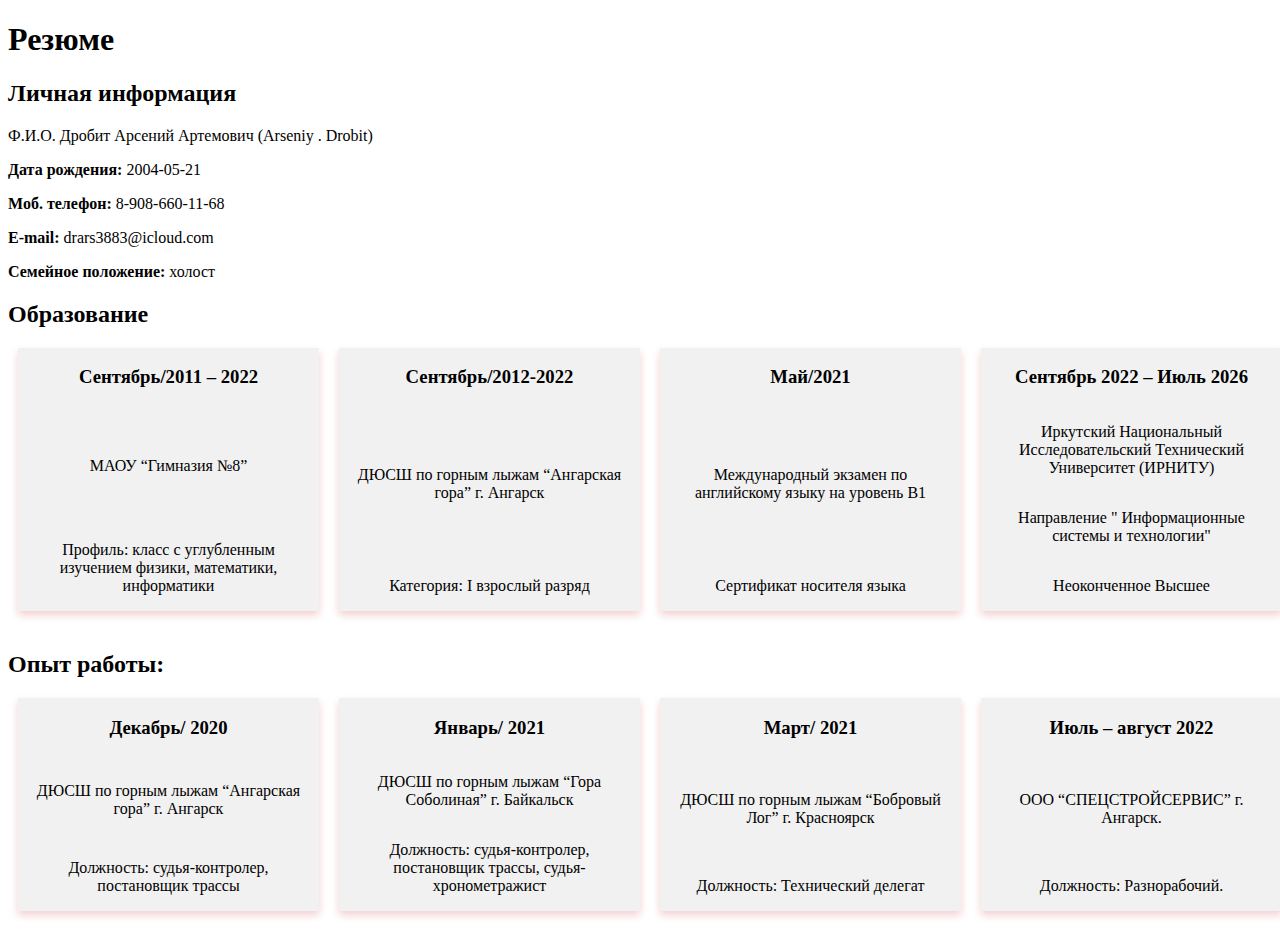
<file: index.html>
<!DOCTYPE html>
<html lang="ru">
<head>
  <meta charset="UTF-8">
  <meta name="viewport" content="width=device-width, initial-scale=1">
  <title>Резюме</title>
  <link rel="stylesheet" href="styles.css">
 <!-- Yandex.Metrika counter -->
<script type="text/javascript" >
   (function(m,e,t,r,i,k,a){m[i]=m[i]||function(){(m[i].a=m[i].a||[]).push(arguments)};
   m[i].l=1*new Date();
   for (var j = 0; j < document.scripts.length; j++) {if (document.scripts[j].src === r) { return; }}
   k=e.createElement(t),a=e.getElementsByTagName(t)[0],k.async=1,k.src=r,a.parentNode.insertBefore(k,a)})
   (window, document, "script", "https://mc.yandex.ru/metrika/tag.js", "ym");

   ym(95751937, "init", {
        clickmap:true,
        trackLinks:true,
        accurateTrackBounce:true,
        webvisor:true
   });
</script>
<noscript><div><img src="https://mc.yandex.ru/watch/95751937" style="position:absolute; left:-9999px;" alt="" /></div></noscript>
<!-- /Yandex.Metrika counter -->
</head>
<body>
  <header>
    <h1>Резюме</h1>
  </header>


  <section>
    <h2>Личная информация</h2>
    <p>Ф.И.О. Дробит Арсений Артемович (Arseniy . Drobit)</p>
    <p><b>Дата рождения:</b> 2004-05-21</p>
    <p><b>Моб. телефон:</b> 8-908-660-11-68</p>
    <p><b>E-mail:</b> drars3883@icloud.com</p>
    <p><b>Семейное положение:</b> холост</p>
  </section>

  <section>
    <h2>Образование</h2>

<div class="row">
  <div class="column">
    <div class="card">
      <h3>Сентябрь/2011 – 2022</h3>
      <p>МАОУ “Гимназия №8”</p>
      <p>Профиль: класс с углубленным изучением физики, математики, информатики</p>
    </div>
  </div>

  <div class="column">
    <div class="card">
      <h3>Сентябрь/2012-2022</h3>
      <p>ДЮСШ по горным лыжам “Ангарская гора” г. Ангарск </p>
      <p>Категория: I взрослый разряд</p>
    </div>
  </div>
  
  <div class="column">
    <div class="card">
      <h3>Май/2021</h3>
      <p>Международный экзамен по английскому языку на уровень B1</p>
      <p>Сертификат носителя языка</p>
    </div>
  </div>
  
  <div class="column">
    <div class="card">
      <h3>Сентябрь 2022 – Июль 2026</h3>
      <p>Иркутский Национальный Исследовательский Технический Университет (ИРНИТУ)</p>
      <p>Направление " Информационные системы и технологии"</p>
      <p>  Неоконченное Высшее</p>
    </div>
  </div>
  
</div>
  </section>

  <section>
<h2>Опыт работы:</h2>
<div class="row">
    <div class="column">
      <div class="card">
        <h3>Декабрь/ 2020</h3>
        <p>ДЮСШ по горным лыжам “Ангарская гора” г. Ангарск </p>
        <p>Должность: судья-контролер, постановщик трассы</p>
      </div>
    </div>
  
    <div class="column">
      <div class="card">
        <h3>Январь/ 2021</h3>
        <p> ДЮСШ по горным лыжам “Гора Соболиная” г. Байкальск </p>
        <p>Должность: судья-контролер, постановщик трассы, судья-хронометражист</p>
      </div>
    </div>
    
    <div class="column">
      <div class="card">
        <h3>Март/ 2021</h3>
        <p>ДЮСШ по горным лыжам “Бобровый Лог” г. Красноярск </p>
        <p>Должность: Технический делегат</p>
      </div>
    </div>
    
    <div class="column">
      <div class="card">
        <h3>Июль – август 2022</h3>
        <p>ООО “СПЕЦСТРОЙСЕРВИС” г. Ангарск.</p>
        <p>Должность: Разнорабочий.</p>
      </div>
    </div>
  </div>
  </section>


</body>
</html>
</file>
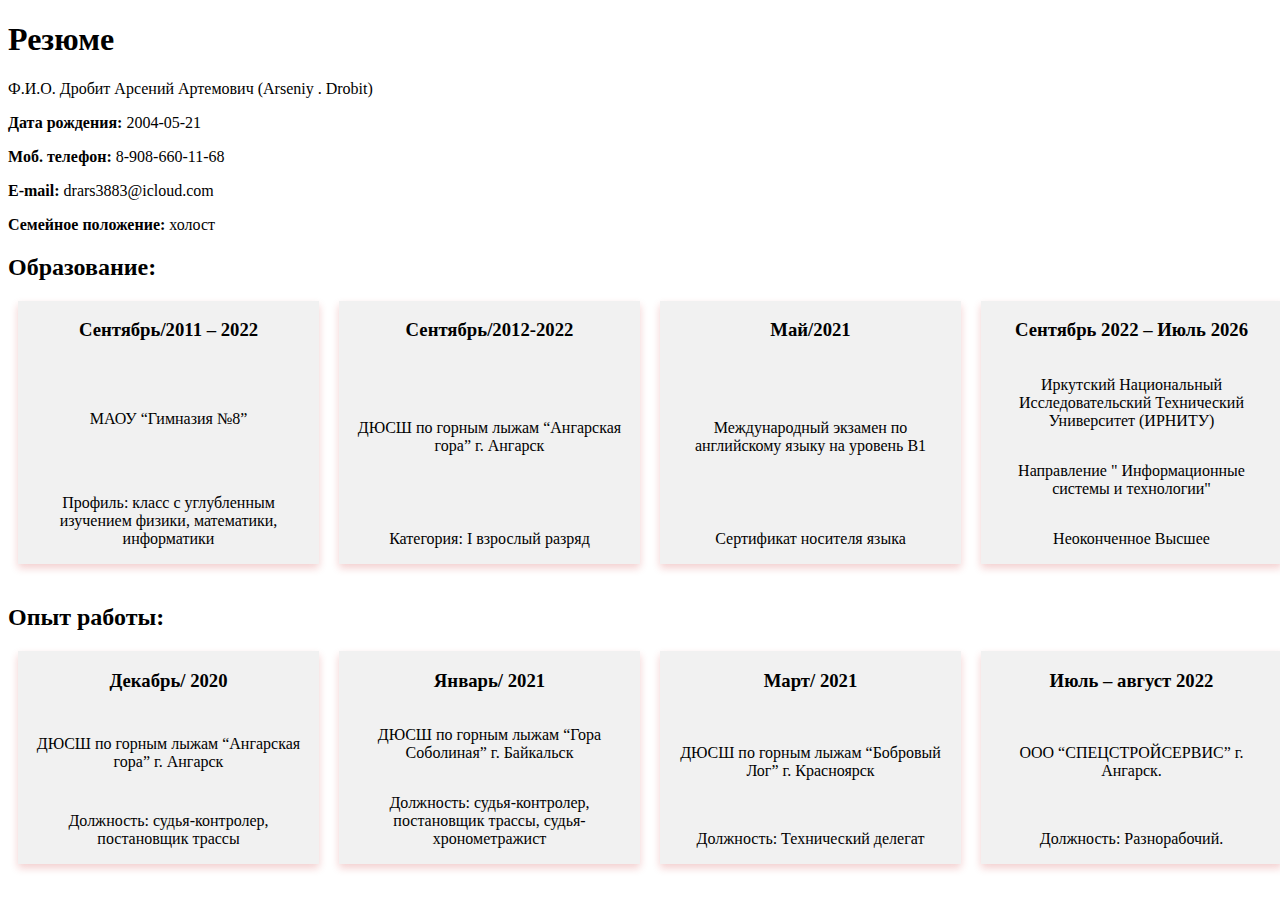
<file: str1.html>
<!DOCTYPE html>
<html>
<head>
<meta name="viewport" content="width=device-width, initial-scale=1">
<style>



/* Поплавок четыре колонки бок о бок */
.column {
    padding: 0 10px;
  display: flex;
  flex-direction: column;
}

/* Удалите лишние левые и правые поля, из-за заполнения */
.row {
    display: grid;
  grid-template-columns: repeat(auto-fit, minmax(250px, 1fr));
  grid-gap: 20px;
  justify-content: flex-start;
}

/* Очистить поплавки после столбцов */

/* Отзывчивые столбцы */
@media screen {
  .column {
    width: 100%;
    display: block;
    margin-bottom: 20px;
  }
}

/* Стиль контейнера карточек */
.card {
    box-shadow: 0 4px 8px 0 rgba(194, 15, 15, 0.2);
  padding: 0 10px;
  text-align: center;
  background-color: #f1f1f1;
  flex-grow: 1;
  display: flex;
  flex-direction: column;
  justify-content: space-between;
  height: 100%; 
}
</style>
</head>
<body>
<h1>Резюме</h1>

<p> Ф.И.О. Дробит Арсений Артемович (Arseniy . Drobit)</p>
<p><b>Дата рождения:</b> 2004-05-21</p>
<p><b>Моб. телефон:</b> 8-908-660-11-68</p>
<p><b>E-mail:</b> drars3883@icloud.com</p>
<p><b>Семейное положение:</b> холост</p>

</p>

<h2>Образование:</h2>

<div class="row">
  <div class="column">
    <div class="card">
      <h3>Сентябрь/2011 – 2022</h3>
      <p>МАОУ “Гимназия №8”</p>
      <p>Профиль: класс с углубленным изучением физики, математики, информатики</p>
    </div>
  </div>

  <div class="column">
    <div class="card">
      <h3>Сентябрь/2012-2022</h3>
      <p>ДЮСШ по горным лыжам “Ангарская гора” г. Ангарск </p>
      <p>Категория: I взрослый разряд</p>
    </div>
  </div>
  
  <div class="column">
    <div class="card">
      <h3>Май/2021</h3>
      <p>Международный экзамен по английскому языку на уровень B1</p>
      <p>Сертификат носителя языка</p>
    </div>
  </div>
  
  <div class="column">
    <div class="card">
      <h3>Сентябрь 2022 – Июль 2026</h3>
      <p>Иркутский Национальный Исследовательский Технический Университет (ИРНИТУ)</p>
      <p>Направление " Информационные системы и технологии"</p>
      <p>  Неоконченное Высшее</p>
    </div>
  </div>
  
</div>


<h2>Опыт работы:</h2>
<div class="row">
    <div class="column">
      <div class="card">
        <h3>Декабрь/ 2020</h3>
        <p>ДЮСШ по горным лыжам “Ангарская гора” г. Ангарск </p>
        <p>Должность: судья-контролер, постановщик трассы</p>
      </div>
    </div>
  
    <div class="column">
      <div class="card">
        <h3>Январь/ 2021</h3>
        <p> ДЮСШ по горным лыжам “Гора Соболиная” г. Байкальск </p>
        <p>Должность: судья-контролер, постановщик трассы, судья-хронометражист</p>
      </div>
    </div>
    
    <div class="column">
      <div class="card">
        <h3>Март/ 2021</h3>
        <p>ДЮСШ по горным лыжам “Бобровый Лог” г. Красноярск </p>
        <p>Должность: Технический делегат</p>
      </div>
    </div>
    
    <div class="column">
      <div class="card">
        <h3>Июль – август 2022</h3>
        <p>ООО “СПЕЦСТРОЙСЕРВИС” г. Ангарск.</p>
        <p>Должность: Разнорабочий.</p>
      </div>
    </div>
  </div>



</body>
</html>
</file>
<file: styles.css>
/* Поплавок четыре колонки бок о бок */
.column {
    padding: 0 10px;
  display: flex;
  flex-direction: column;
}

/* Удалите лишние левые и правые поля, из-за заполнения */
.row {
    display: grid;
  grid-template-columns: repeat(auto-fit, minmax(250px, 1fr));
  grid-gap: 20px;
  justify-content: flex-start;
}

/* Отзывчивые столбцы */
@media screen {
  .column {
    width: 100%;
    display: block;
    margin-bottom: 20px;
  }
}

/* Стиль контейнера карточек */
.card {
    box-shadow: 0 4px 8px 0 rgba(194, 15, 15, 0.2);
  padding: 0 10px;
  text-align: center;
  background-color: #f1f1f1;
  flex-grow: 1;
  display: flex;
  flex-direction: column;
  justify-content: space-between;
  height: 100%; 
}
</file>
